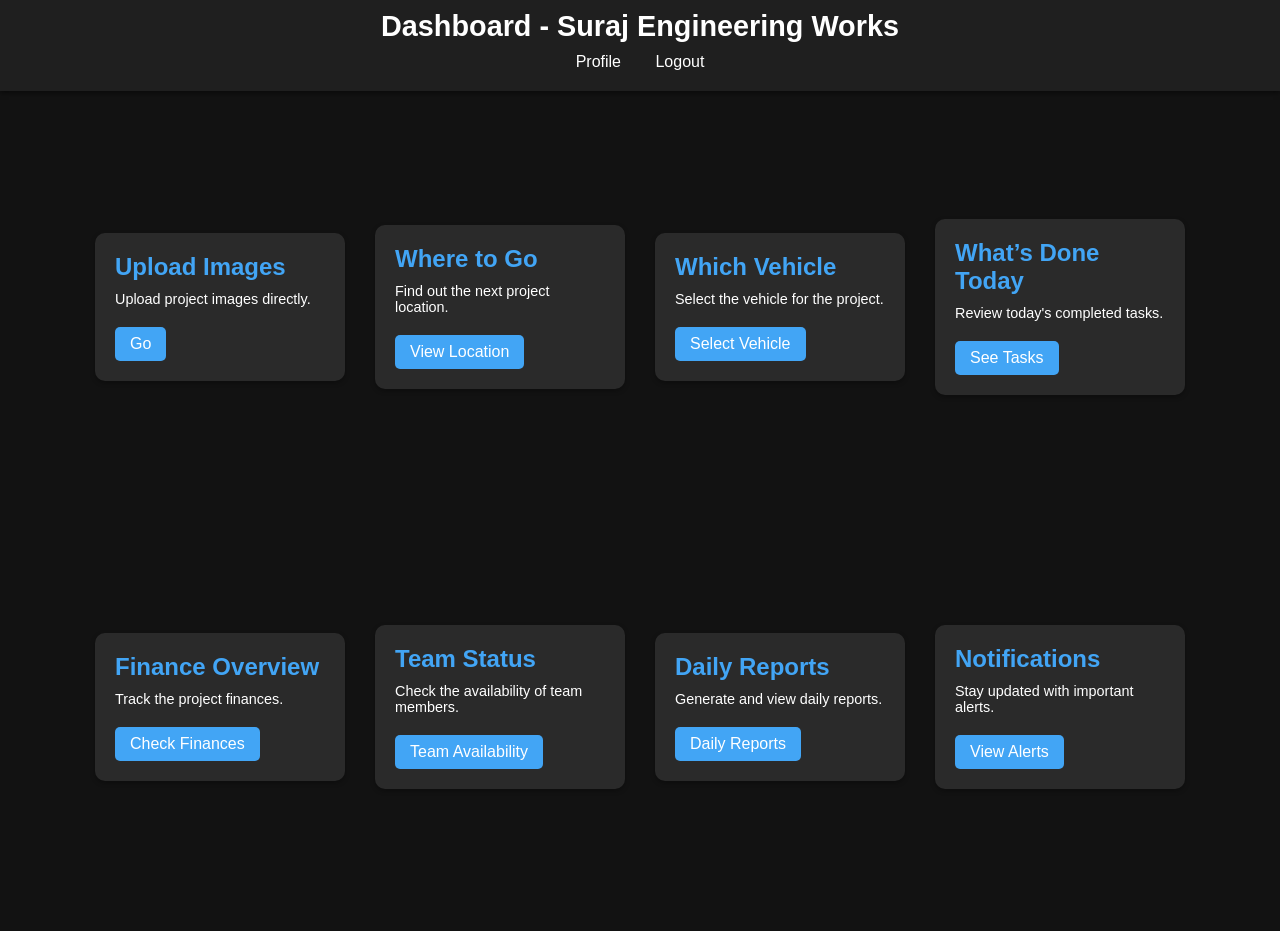
<file: dashboard.html>
<!DOCTYPE html>
<html lang="en">
<head>
    <meta charset="UTF-8">
    <meta name="viewport" content="width=device-width, initial-scale=1.0">
    <link rel="stylesheet" href="styles.css">
    <title>Dashboard - Suraj Engineering Works</title>
    <style>
        body {
            background-color: #121212;
            color: #ffffff;
            font-family: Arial, sans-serif;
            margin: 0;
            padding: 0;
        }
        header {
            background: #1f1f1f;
            padding: 10px; /* Reduced padding for half-height */
            text-align: center;
            box-shadow: 0 2px 5px rgba(0, 0, 0, 0.5);
        }
        h1 {
            margin: 0;
            font-size: 1.8em; /* Adjusted font size */
        }
        nav {
            margin: 10px 0; /* Adjusted margin */
        }
        nav a {
            color: #ffffff;
            margin: 0 15px;
            text-decoration: none;
            transition: color 0.3s;
        }
        nav a:hover {
            color: #42a5f5; /* Change color on hover to blue */
        }
        .dashboard-container {
            display: flex;
            flex-wrap: wrap;
            justify-content: center;
            align-items: center; /* Aligns items vertically */
            padding: 20px;
            min-height: calc(100vh - 60px); /* Updated height to account for reduced header */
        }
        .card {
            background: #2a2a2a;
            border-radius: 10px;
            margin: 15px;
            padding: 20px;
            width: 250px;
            transition: transform 0.3s, box-shadow 0.3s;
            margin-bottom: 30px; /* Margin for space between cards */
            box-shadow: 0 2px 5px rgba(0, 0, 0, 0.3);
        }
        .card:hover {
            transform: scale(1.05);
            box-shadow: 0 4px 15px rgba(0, 0, 0, 0.5);
        }
        .card h3 {
            margin-top: 0;
            font-size: 1.5em;
            color: #42a5f5; /* Accent color for headings changed to blue */
        }
        .card p {
            margin: 10px 0;
            font-size: 0.9em;
        }
        .card a {
            display: inline-block;
            margin-top: 10px;
            padding: 8px 15px;
            background-color: #42a5f5; /* Blue button color */
            color: #fff;
            text-decoration: none;
            border-radius: 5px;
            transition: background-color 0.3s;
        }
        .card a:hover {
            background-color: #2196f3; /* Darker blue shade on hover */
        }
    </style>
</head>
<body>
    <header>
        <h1>Dashboard - Suraj Engineering Works</h1>
        <nav>
            <a href="profile.html" id="profile-link">Profile</a>
            <a href="#" id="logout-link" onclick="logout()">Logout</a>
        </nav>
    </header>
    
    <div class="dashboard-container">
        <div class="card">
            <h3>Upload Images</h3>
            <p>Upload project images directly.</p>
            <a href="#" onclick="uploadImages()">Go</a>
        </div>
        <div class="card">
            <h3>Where to Go</h3>
            <p>Find out the next project location.</p>
            <a href="#" onclick="showLocation()">View Location</a>
        </div>
        <div class="card">
            <h3>Which Vehicle</h3>
            <p>Select the vehicle for the project.</p>
            <a href="#" onclick="chooseVehicle()">Select Vehicle</a>
        </div>
        <div class="card">
            <h3>What’s Done Today</h3>
            <p>Review today's completed tasks.</p>
            <a href="#" onclick="viewTasks()">See Tasks</a>
        </div>
        <div class="card">
            <h3>Finance Overview</h3>
            <p>Track the project finances.</p>
            <a href="#" onclick="viewFinance()">Check Finances</a>
        </div>
        <div class="card">
            <h3>Team Status</h3>
            <p>Check the availability of team members.</p>
            <a href="#" onclick="viewTeamStatus()">Team Availability</a>
        </div>
        <div class="card">
            <h3>Daily Reports</h3>
            <p>Generate and view daily reports.</p>
            <a href="#" onclick="generateReports()">Daily Reports</a>
        </div>
        <div class="card">
            <h3>Notifications</h3>
            <p>Stay updated with important alerts.</p>
            <a href="#" onclick="checkNotifications()">View Alerts</a>
        </div>
    </div>

    <script>
        function logout() {
            localStorage.removeItem('user'); // Remove user data from local storage
            window.location.href = 'index.html'; // Redirect to the homepage
        }
        // Placeholder functions for card actions
        function uploadImages() {
            alert("Functionality to upload images will be implemented.");
        }
        function showLocation() {
            alert("Functionality to show location will be implemented.");
        }
        function chooseVehicle() {
            alert("Functionality to choose vehicle will be implemented.");
        }
        function viewTasks() {
            alert("Functionality to view tasks will be implemented.");
        }
        function viewFinance() {
            alert("Functionality to view finance will be implemented.");
        }
        function viewTeamStatus() {
            alert("Functionality to view team status will be implemented.");
        }
        function generateReports() {
            alert("Functionality to generate reports will be implemented.");
        }
        function checkNotifications() {
            alert("Functionality to check notifications will be implemented.");
        }
    </script>
    <script src="logout.js"></script>
</body>
</html>
</file>
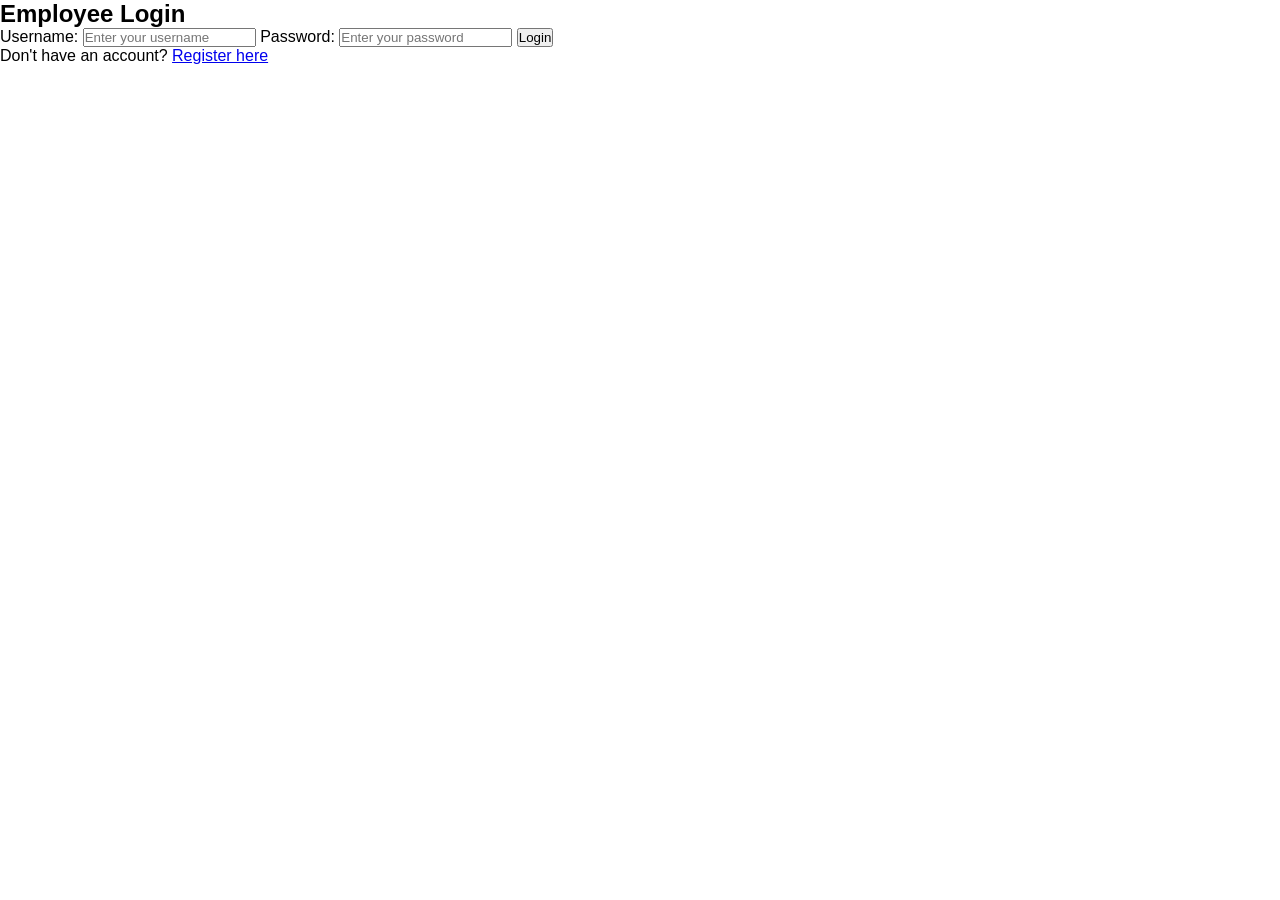
<file: login.html>
<!DOCTYPE html>
<html lang="en">
<head>
    <meta charset="UTF-8">
    <meta name="viewport" content="width=device-width, initial-scale=1.0">
    <link rel="stylesheet" href="styles.css">
    <title>Employee Login</title>
</head>
<body>
    <div class="login-container">
        <div class="login-card">
            <h2>Employee Login</h2>
            <form id="login-form">
                <label for="username">Username:</label>
                <input type="text" id="username" placeholder="Enter your username" required>

                <label for="password">Password:</label>
                <input type="password" id="password" placeholder="Enter your password" required>

                <button type="submit">Login</button>
            </form>
            <p>Don't have an account? <a href="signup.html">Register here</a></p>
        </div>
    </div>

    <script>
        document.getElementById('login-form').addEventListener('submit', async function (event) {
            event.preventDefault();
            const username = document.getElementById('username').value;
            const password = document.getElementById('password').value;

            const response = await fetch('http://localhost:5000/login', {
                method: 'POST',
                headers: {
                    'Content-Type': 'application/json',
                },
                body: JSON.stringify({ username, password }),
            });

            if (response.ok) {
                const data = await response.json();
                localStorage.setItem('user', JSON.stringify({ username: data.username })); 
                window.location.href = 'dashboard.html';
            } else {
                const errorData = await response.json();
                alert(errorData.message);
            }
        });
    </script>
</body>
</html>
</file>
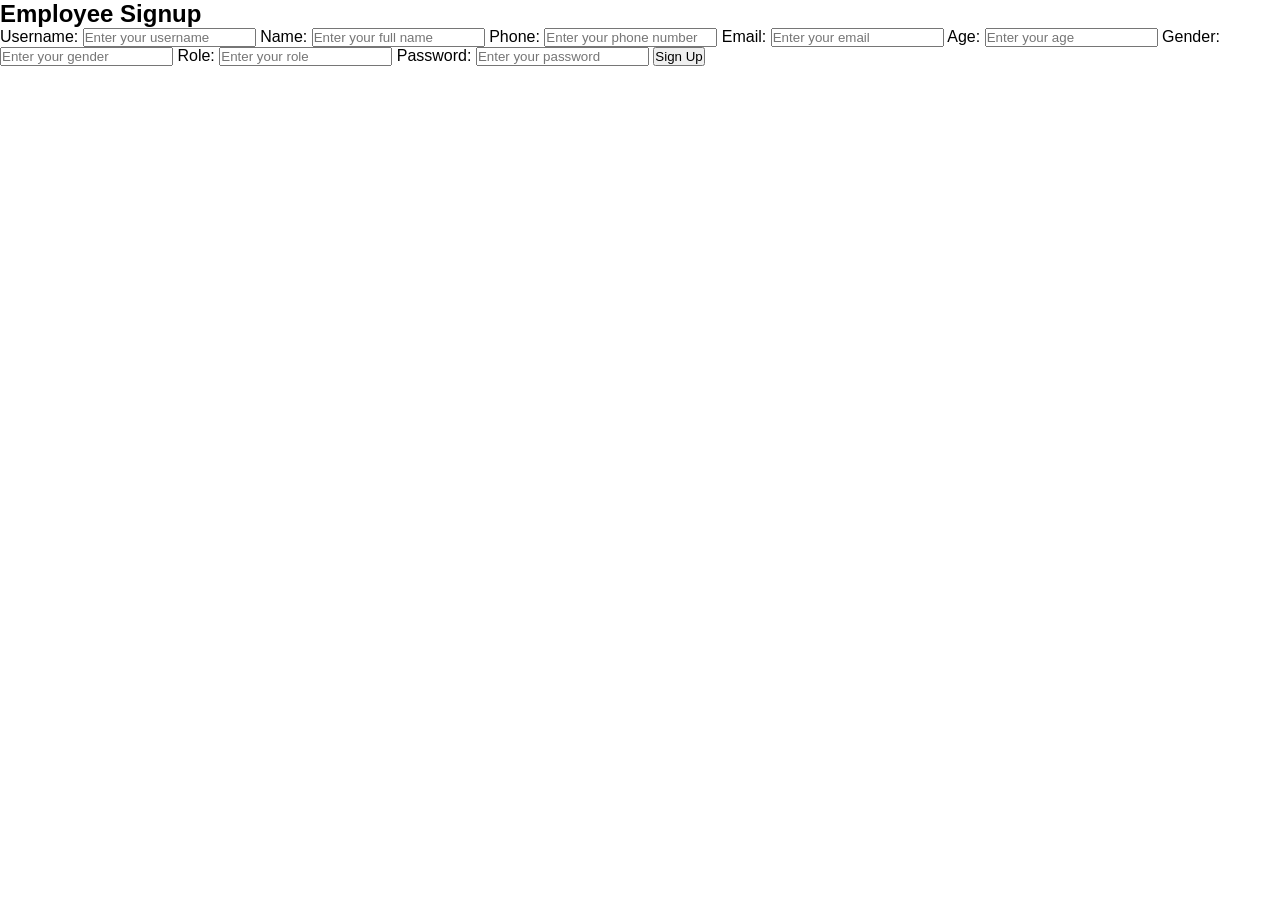
<file: signup.html>
<!DOCTYPE html>
<html lang="en">
<head>
    <meta charset="UTF-8">
    <meta name="viewport" content="width=device-width, initial-scale=1.0">
    <title>Employee Signup</title>
    <link rel="stylesheet" href="styles.css">
</head>
<body>
    <div class="signup-container">
        <div class="signup-card">
            <h2>Employee Signup</h2>
            <form id="signup-form" class="signup-form">
                <label for="username">Username:</label>
                <input type="text" id="username" name="username" placeholder="Enter your username" required>

                <label for="name">Name:</label>
                <input type="text" id="name" name="name" placeholder="Enter your full name" required>

                <label for="phone">Phone:</label>
                <input type="text" id="phone" name="phone" placeholder="Enter your phone number" required>

                <label for="email">Email:</label>
                <input type="email" id="email" name="email" placeholder="Enter your email" required>

                <label for="age">Age:</label>
                <input type="number" id="age" name="age" placeholder="Enter your age" required>

                <label for="gender">Gender:</label>
                <input type="text" id="gender" name="gender" placeholder="Enter your gender" required>

                <label for="role">Role:</label>
                <input type="text" id="role" name="role" placeholder="Enter your role" required>

                <label for="password">Password:</label>
                <input type="password" id="password" name="password" placeholder="Enter your password" required>

                <button type="submit" class="signup-button">Sign Up</button>
            </form>
        </div>
    </div>

    <script>
        document.getElementById('signup-form').addEventListener('submit', async function (event) {
            event.preventDefault();
            const username = document.getElementById('username').value;
            const password = document.getElementById('password').value;
            const name = document.getElementById('name').value;
            const phone = document.getElementById('phone').value;
            const email = document.getElementById('email').value;
            const age = document.getElementById('age').value;
            const gender = document.getElementById('gender').value;
            const role = document.getElementById('role').value;

            const response = await fetch('http://localhost:5000/register', {
                method: 'POST',
                headers: {
                    'Content-Type': 'application/json',
                },
                body: JSON.stringify({ username, password, name, phone, email, age, gender, role }),
            });

            if (response.ok) {
                const data = await response.json();
                alert(data.message);
                window.location.href = 'login.html'; // Redirect to login after signup
            } else {
                const errorData = await response.json();
                alert(errorData.message);
            }
        });
    </script>
</body>
</html>
</file>
<file: styles.css>
/* General Reset */
* {
    margin: 0;
    padding: 0;
    box-sizing: border-box;
    font-family: -apple-system, BlinkMacSystemFont, "Segoe UI", Roboto, "Helvetica Neue", Arial, sans-serif;
    scroll-behavior: smooth;
     

}

body {
    color: black;
    background-color: #FFFFFF;
    scroll-behavior: smooth;
    margin: 0;
        font-family: Arial, sans-serif;
}

#hero {
    background-color: rgb(223, 222, 222);
    border-radius: 13px;
    scroll-behavior: smooth;
    margin:20px;
    display: flex;
    color: black;
    align-items: center;
    justify-content:space-around;
   padding-left:20px;padding-right: 20px;
    height: 575px;
    margin-bottom: 50px;
}

#dam{

    width: 50%; 
    height: 50%;


}

#txt{
    padding-top: 0%;
    margin: 0%;
    margin-bottom: 90px;
}

#hero h2 {
    font-size: 3rem;
    margin-bottom: 10px;
    color: black;
}

#hero p {
    font-size: 1.2rem;
    color: black;
    margin: 10px 0 0;
}

#backvideo {
    border-radius: 20px;
    display: flex;
    justify-content: center;
    align-items: center;
    width: 42%;
    height:62%;
    min-width: 39%;
    

}

#backvideo video{
    border-radius: 20px;
    object-fit: cover;
    width: 100%;
    height: 100%;
  
}


.get-started-btn .arrow {
    font-size: 1.5rem;
}
.get-started-btn {
    padding: 15px 30px;
    font-size: 1.2rem;
    color: rgb(0, 0, 0);
    text-decoration: none;
    background-color: rgba(255, 255, 255, 0.2); /* Translucent background */
    border: 2px solid rgb(0, 0, 0); /* White border */
    border-radius: 25px; /* Rounded corners */
    transition: all 0.3s ease;
    display: inline-flex;
    align-items: center;
    gap: 10px; /* Space between text and arrow */
}
.get-started-btn .arrow {
    font-size: 1.5rem;
}

.get-started-btn:hover {
    box-shadow: 0 4px 8px rgba(0, 0, 0, 0.9);
}




.contacts-btn .arrow {
    font-size: 1.5rem;
}
.contacts-btn {
    padding: 15px 30px;
    font-size: 1.2rem;
    color: rgb(255, 255, 255);
    text-decoration: none;
    background-color: black; /* Translucent background */
    border: 2px solid rgb(0, 0, 0); /* White border */
    border-radius: 25px; /* Rounded corners */
    transition: all 0.3s ease;
    display: inline-flex;
    align-items: center;
    gap: 10px; /* Space between text and arrow */
}
.contacts-btn .arrow {
    font-size: 1.5rem;
}

.contacts-btn:hover {
    box-shadow: 0 4px 8px rgba(0, 0, 0, 0.8);


}

#but{
    gap: 13px;
    display: flex;
}


/* Header */
.main-header {
   
    color:black;
    display: flex;
    align-items: center;
    justify-content: space-between;
    padding: 20px 40px;
   
    top: 0;
    z-index: 1000;
  
    height: 60px;
}

.logo-container {
    display: flex;
    align-items: center;
    gap: 10px;
}

.logo-container h2{

font-weight: 300px;

}
.logo {
    width: 55px;
    height: 50px;
    margin-right: 10px;
}

.menu-icon {
    display: none;
    font-size: 24px; /* You can adjust the size of the icon */
    position: absolute;
    top: 20px; /* Adjust position as needed */
    right: 20px; /* Adjust position as needed */
    cursor: pointer;
  }



/* Base styles for navbar */
.navbar ul {
    display: flex;
    list-style-type: none;
    gap: 15px;
}

.navbar ul li a {
    text-decoration: none;
    padding: 10px;
    color: black;
}

.mobile-icon {
    display: none;
  }


.navbar ul li a:hover {
    color: #5e9fff;
}

/* Hero Section */




/* Sections */
.section {
    padding: 5px 20px;
    text-align: center;
    color: black;
    display: flex;
    justify-content: space-around;
}





#services{
    width: 100%;
    height:100%;
    display: flex;
    justify-content: space-around;
}

.serv{

    height: 40%;
    width:20%;
    display: flex;
    justify-content: space-around;
    overflow: hidden;
}

#detail{
  margin-top: 35px;
  margin-bottom: 75px;
    height: 90%;
    width:50%;
    overflow: hidden;
    border-radius: 15px;
}

#detail h1{
    text-align: center;
    margin-bottom: 40px;
    padding: 10px;
}

#div1{
    margin-top: 30px;
   
}

#div2{
    margin-top: 450px;
 
}


.serv img{
    height: 100%;
    width:90%;
    object-fit: contain;
   

}


.service h2{
    font-weight:450;
   

}

.service p{
   
    font-weight:normal;

}

.service{

    padding: 5px;
    margin:10px;
}



/* Footer */

footer {
    background-color: #F2F2F0; /* Light background color */
    padding: 20px;
    font-family: Arial, sans-serif;
    color: #1C1C1E; /* Text color */
}

.footer-content {
    display: flex;
    align-items: center;
   
    justify-content:space-evenly;
    
}

.footer-address {
    margin-left: 20px; /* Adjust distance from the left edge */
    max-width: 300px; /* Limit the width if necessary */
}

.footer-links {
    list-style: none;
    display: flex;
    align-items: center;
    gap: 15px; /* Space between links */
    margin-right: 20px; /* Adjust distance from the right edge */
}

.footer-links li {
    margin: 0;
}

.footer-links a {
    text-decoration: none;
    color: black; /* Accent color */
    transition: color 0.3s ease;
}

.footer-links a:hover {
    color: #005BB5; /* Darker blue on hover */
}

.footer-content h2 {
    font-size: 1.5em;
    margin-bottom: 10px;
}

footer p, footer address {
    margin: 5px 0;
}

.footer-copyright {
    text-align: center;
    margin-top: 20px;
    font-size: 0.9em;
    color: #4A4A4E;
}

.contact-container img{

    height: 100%;
    width: 100%;
    object-fit: cover;
    z-index: -5;
}

/* Contact container styling */
.contact-container {
    display: flex;
    justify-content: center;
    align-items: center;
    height: 80vh;
    padding: 20px;
    background-image: url(https://images.unsplash.com/photo-1531685250784-7569952593d2?q=80&w=1974&auto=format&fit=crop&ixlib=rb-4.0.3&ixid=M3wxMjA3fDB8MHxwaG90by1wYWdlfHx8fGVufDB8fHx8fA%3D%3D);
    background-size: cover; /* Makes the image cover the entire container */
    background-position: center; /* Centers the image */
    background-repeat: no-repeat;
    border-radius: 15px;
    width:73%;
}

#tou {
    margin:30px;
    display:flex;
    align-items: center;
    justify-content: center;

}

/* Contact card styling */
.contact-card {
    color: rgb(105, 105, 105);
    padding: 30px;
    border-radius: 20px;
    box-shadow: 0 4px 8px rgba(0, 0, 0, 0.3);
    width: 100%;
    max-width: 500px;
    text-align: center;
    backdrop-filter: blur(5px);
  -webkit-backdrop-filter: blur(5px);
  background-color: rgba(255, 255, 255, 0.1);

}

/* Title styling */
.contact-card h2 {
    font-size: 2em;
    margin-bottom: 20px;
}

/* Form styling */
.contact-form label {
    display: block;
    margin-bottom: 3px;
    text-align: left;
    font-size: 1.1em;
}


.contact-form input, .contact-form textarea {
    width: 100%;
    padding: 10px;
    margin-bottom: 20px;
    background-color: #FFFFFF;
    border: 1px solid white;
    border-radius: 8px;
    color: rgb(107, 107, 107);
}

.contact-form textarea {
    height: 150px;
    resize: none;
}

.contact-form button {
    background-color: #5e9fff;
    color: #fff;
    padding: 12px 20px;
    border: none;
    border-radius: 8px;
    cursor: pointer;
    font-size: 1.1em;
}

.contact-form button:hover {
    background-color: #456ba0;
}


.team-container {
    display: flex;
    justify-content:center; /* Adds space between the cards */
    gap: 30px; /* Sets the gap between the cards */
    padding: 20px;
    margin: 0 auto;
    color: black;
}

.team-card {
    background-color: #FFFFFF; /* Removes the background */
    border-radius: 12px;
    box-shadow: none; /* Removes the box shadow */
    padding: 20px;
    max-width: 300px;
    text-align: center;
    transition: transform 0.3s, box-shadow 0.3s;
}

.team-card:hover {
    transform: translateY(-5px);
    
}

.team-icon {
    width: 120px;
    height: 120px;
    border-radius: 50%;
    object-fit: cover;
}

.team-info {
    text-align: center;
}

.team h3 {
    font-size: 1.8rem;
    color: #ffffff;
    margin-bottom: 5px;
}

.team p {
    font-size: 1.1em;
    line-height: 1.5;
    color: black;
}





/* Map container styling */
.map-container {
  
    justify-content: center;
width: 100%;
    align-items: center;
    margin-top: 20px;
}

#mapc {
    background-color: #FFFFFF;
    color: black;
    padding: 30px;
    border-radius: 10px;
    width: 90%;
    text-align: center;
    
}

#mapp{
    width: 100%;
    display: flex;
    justify-content: center;
    margin: 10px 0px;
}

#map {
    display: flex;
    justify-content: center;
}

#mapp p{
    display: flex;
    align-items: center;
    justify-content: space-around;
    text-align: center;
    max-width: 500px;

}


#map img {
    width: 100%;
    max-width: 500px;
    border-radius: 10px;
}


.map-container h2{
    text-align: center;
}
        

/* Developer credit section styling */
.developer-container {
    display: flex;
    align-items: center;
    color:black;
    gap: 15px;
    justify-content: center;
    padding-top: 20px;
    background-color: #FFFFFF;
    border-radius: 10px;
    max-width: 500px;
    margin: 8px auto;
    text-align: center;
    
}

.developer-info h3 {
    margin: 0;
    font-size: 1.2em;
}

.developer-info p {
    font-size: 1em;
    line-height: 1.5;
}






/* Container for floating social icons */
.floating-socials {
    position: fixed;
    top: 82%;
    left: 10px; /* Adjust this to place it on the left or right side */
    transform: translateY(-50%);
    display: flex;
    flex-direction: column;
    gap: 10px;
    z-index: 1000; /* Ensure it stays on top of other elements */
  }
  
  /* General style for social links */
  .floating-socials .social {
    display: inline-block;
    width: 50px;
    height: 50px;
    background-color: #333;
    
    color: #fff;
    font-size: 14px;
    line-height: 50px;
    text-align: center;
    border-radius: 50%;
    text-decoration: none;
    transition: background-color 0.3s ease;
  }
  
  /* Customize each social platform color */
  .floating-socials .facebook { background-color: #3b5998; }
  .floating-socials .twitter { background-color: #1da1f2; }
  .floating-socials .linkedin { background-color: #0077b5; }
  .floating-socials .instagram { background-color: #e1306c; }
  
  /* Hover effect */
  .floating-socials .social:hover {
    background-color: #555;
  }
  

 

  .overlay {
    position: fixed;
    top: 0;
    left: 0;
    width: 100%;
    height: 100%;
    background-color: rgba(0, 0, 0, 0.7);
    display: flex;
    justify-content: center;
    align-items: center;
    z-index: 1000;
    animation: fadeIn 0.5s ease-in-out;
}


/* Popup container */
.popup {
    background:white;
    padding: 2rem;
    border-radius: 8px;
    text-align: center;
    width: 90%;
    max-width: 400px;
    animation: zoomIn 0.5s ease-in-out;
}

/* Headline and message styling */
.popup h2 {
    font-size: 1.8rem;
    color: #333;
    margin-bottom: 1rem;
}

.popup p {
    font-size: 1rem;
    color: #555;
    margin-bottom: 1.5rem;
}

/* Close button styling */
.popup button {
    padding: 0.5rem 1rem;
    font-size: 1rem;
    color: #fff;
    background-color: #007bff;
    border: none;
    border-radius: 4px;
    cursor: pointer;
    transition: background-color 0.3s ease;
}

.popup button:hover {
    background-color: #0056b3;
}




#about{
    padding: 0% 10px;
    display: flex;
    height: 450px;
    background-color:white;
    margin-bottom:50px;
    margin-left:30px;
    margin-right:30px;
    border-radius: 13px;
}

#abt2{
    display: flex;
    align-items: center;
    justify-content: space-around;
    font-weight:normal;
    font-size: larger;
    align-items: center;
    justify-content: space-around;
    height: 100%;
    width: 50%;
   
}

#abouth h1{
    text-align: center;
}


#abt1{
    display: flex;
    align-items: center;
    justify-content: space-around;
   
    height: 100%;
    width: 50%;

    overflow: hidden;
}

#abt1 img{
   border-radius: 13px;
    width: 80%;
    height: 80%;
    object-fit: cover;
}





/* Add responsiveness for mobile devices */
@media (max-width: 768px) {

    .header h2 {
        display: none;
    }
    .name{
        display: flex;
        justify-content:space-around;
        text-align: center;
        
    }
    .name h2{
        width: 100%;
        
    }


   
    .header {
        text-align: center; /* Center align header content */
    }

    .main-header{
        display: flex;
        justify-content: center;
        padding: 0%;
        margin: 0%;
    }

   
    #but {
        gap: 20px;
        display: flex;
        justify-content: center; /* Center buttons */
        margin-top: 20px; /* Add some spacing above buttons */
        height: 85px;
    }

    #dam {
        width: 100%;
        height: auto;
    }

    #txt {
        margin-bottom: 20px;
    }

    #hero h2 {
        font-size: 2rem;
    }

    #hero p {
        font-size: 1rem;
    }

    #hero {
        display: flex;
        flex-direction: column; /* Stack elements vertically */
        align-items: center;
        justify-content:space-between;
        text-align: center; /* Center text content */
        position: relative;
        padding: 10px;
    }

    #backvideo {
       padding: 10px;
        width: 80vw; /* Full width of the viewport */
        height: 100vh; /* Full height of the viewport */
        object-fit: cover; /* Ensures video covers screen without distortion */
       
    }
    #menu-toggle {
        display: block; /* Show menu button */
    }

    #navbar {
        display: none; /* Hide links initially */
        flex-direction: column;
        position: absolute;
        top: 60px; /* Adjust based on navbar height */
        right: 0;
        background-color: #333;
        width: 100%;
        text-align: center;
        z-index: 1000;
    }

    .get-started-btn,
    .contacts-btn {
        padding: 18px 35px; /* Slightly increased button size */
        font-size: 1.3rem; /* Adjusted font size */
    }

    #services {
        flex-direction: column;
        align-items: center;
        gap: 20px;
    }

    .serv {
        width: 80%;
        height: auto;
    }

    .serv img {
        height: 50%; /* Reduced image height */
        width: 50%; /* Reduced image width */
        object-fit: contain; /* Maintain aspect ratio */
    }

    #div1 {
        margin-top: 0px;
       
    }

    #div2 {
        margin-top: 0px;
        display: none;
    }

    #detail {
        width: 90%;
        height: auto;
        margin: 0 auto; /* Center align */
    }

    .team-container {
        flex-direction: column;
        gap: 20px;
    }

    #about {
        flex-direction: column;
        height: auto;
        padding: 20px;
    }

    #abt1,
    #abt2 {
        width: 100%;
        text-align: center;
        padding: 10px;
    }

    #abt1 img {
        width: 90%;
        height: auto;
    }

    .contact-container {
        flex-direction: column;
        width: 100%;
        height: auto;
    }
    #mapp p{
        display: flex;
        align-items: center;
        justify-content: center;
        width:100vh;
       
    }
    .map-container {
        flex-direction: column;
        width: 100%;
    }

    #mapp{
        display: flex;
        align-items: center;
        justify-content: center;
        margin: 10px 0px;
    }

    .map-card {
        width: 90%;
    }

    .developer-container {
        flex-direction: column;
        width: 90%;
    }

    /* Mobile-friendly footer */
    footer {
        text-align: center;
        padding: 10px 20px;
        font-size: 0.9rem;
    }

    footer p {
        margin: 0;
        word-wrap: break-word; /* Prevent text overflow */
    }
    .footer-links{
        display: none;
    }
}

/* Desktop Adjustments */
@media (min-width: 769px) {
    .full-logo {
        display: inline; /* Show full logo */
    }

    .short-logo {
        display: none; /* Hide short logo */
    }
  
  
}
</file>
